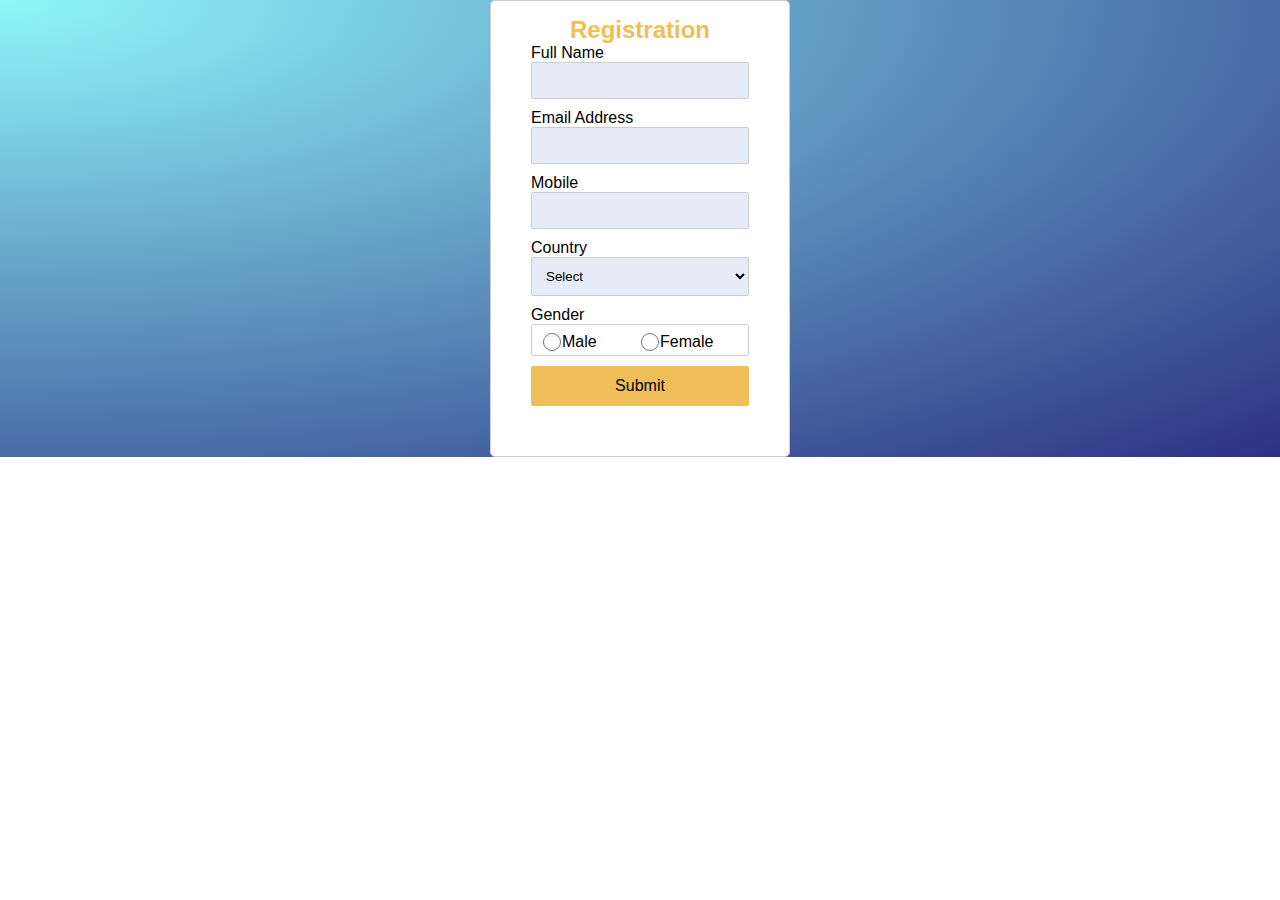
<file: formvalidation/index.html>
<!DOCTYPE html>
<html lang="en">
  <head>
    <meta charset="UTF-8" />
    <meta name="viewport" content="width=device-width, initial-scale=1.0" />
    <title>Counter</title>

    <!-- styles -->
    <link rel="stylesheet" href="styles.css" />
  </head>
  <body>
  
<div class="container">
<form id="form">
  <h2>Registration</h2>
  <div class="box">
    <label>Full Name</label>
    <input type="text" name="name" id="name"/>
    <div class="error" id="nameerr"></div>
  </div>	
  <div class="box">
    <label>Email Address</label>
    <input type="text" name="name" id="email" />
    <div class="error" id="emailerr"></div>
  </div> 

  <div class="box">
    <label>Mobile</label>
	  <input type="text" name="name" id="mobile"/>
    <div class="error" id="mobileerr"></div>
  </div> 

  <div class="box">
    <label>Country</label>
	  <select name="country" id="country">
      <option>Select</option>
      <option>MAU</option>
      <option>tEST</option>
    </select>
    <div class="error" id="countryerr"></div>
  </div>	

  <div class="box">
    <label>Gender</label>
	  <div class="form-inline" >
      <div class="gender-wrapper"  id="gender">
        <input type="radio" name="gender" value="Male"><span>Male</span>
      </div>       
      <div class="gender-wrapper">
        <input type="radio" name="gender"  value="Female"><span>Female</span>
      </div>    
    </div>
          <div class="error" id="gendererr"></div>
   </div> 

    <div class="box">
      <input type="submit" class="btn" value="Submit"/>
    </div>

</form>
</div>

    <!-- javascript -->
    <script src="app.js"></script>
  </body>
</html>
</file>
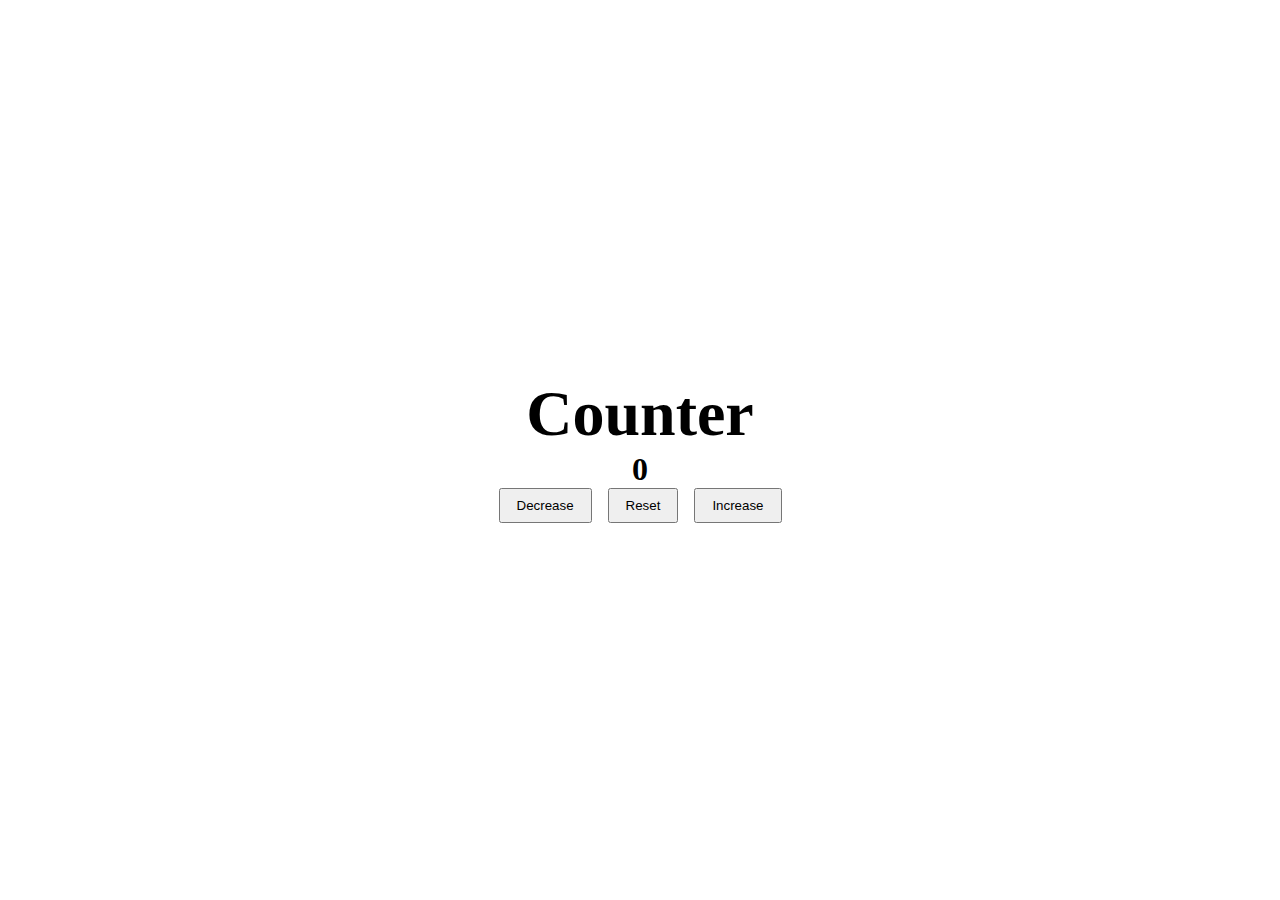
<file: setup/index.html>
<!DOCTYPE html>
<html lang="en">
  <head>
    <meta charset="UTF-8" />
    <meta name="viewport" content="width=device-width, initial-scale=1.0" />
    <title>Counter</title>

    <!-- styles -->
    <link rel="stylesheet" href="styles.css" />
  </head>
  <body>
    <div class="counter-wrapper">
      <div class="container">
        <div class="counter">
          <h1 class="counter__title">Counter</h1>
          <h1 class="counter__value">0</h1>
        </div>
  
  
         <div class="btncontainer">
           <button class="btn Decrease"> Decrease</button>
           <button class="btn Reset"> Reset</button>
           <button class="btn Increase"> Increase</button>
         </div>
  
      </div>
    </div> 
    
    <script src="counter.js"></script>
  </body>
</html>
</file>
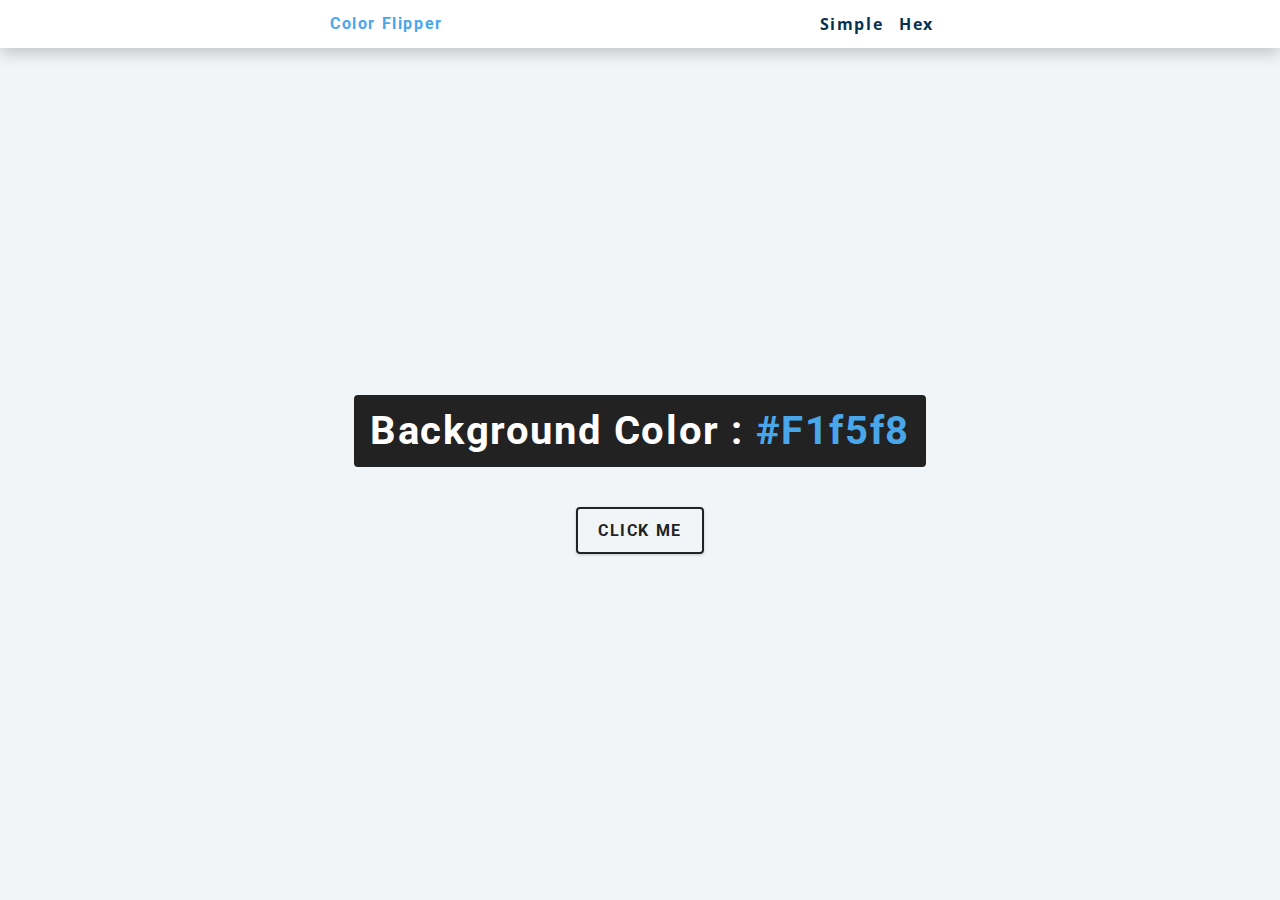
<file: John/01-color-flipper/final/index.html>
<!DOCTYPE html>
<html lang="en">
  <head>
    <meta charset="UTF-8" />
    <meta name="viewport" content="width=device-width, initial-scale=1.0" />
    <title>Color Flipper || Simple</title>

    <!-- styles -->
    <link rel="stylesheet" href="styles.css" />
  </head>
  <body>
    <nav>
      <div class="nav-center">
        <h4>color flipper</h4>
        <ul class="nav-links">
          <li><a href="index.html">simple</a></li>
          <li><a href="hex.html">hex</a></li>
        </ul>
      </div>
    </nav>
    <main>
      <div class="container">
        <h2>background color : <span class="color">#f1f5f8</span></h2>
        <button class="btn btn-hero" id="btn">click me</button>
      </div>
    </main>
    <!-- javascript -->
    <script src="app.js"></script>
  </body>
</html>
</file>
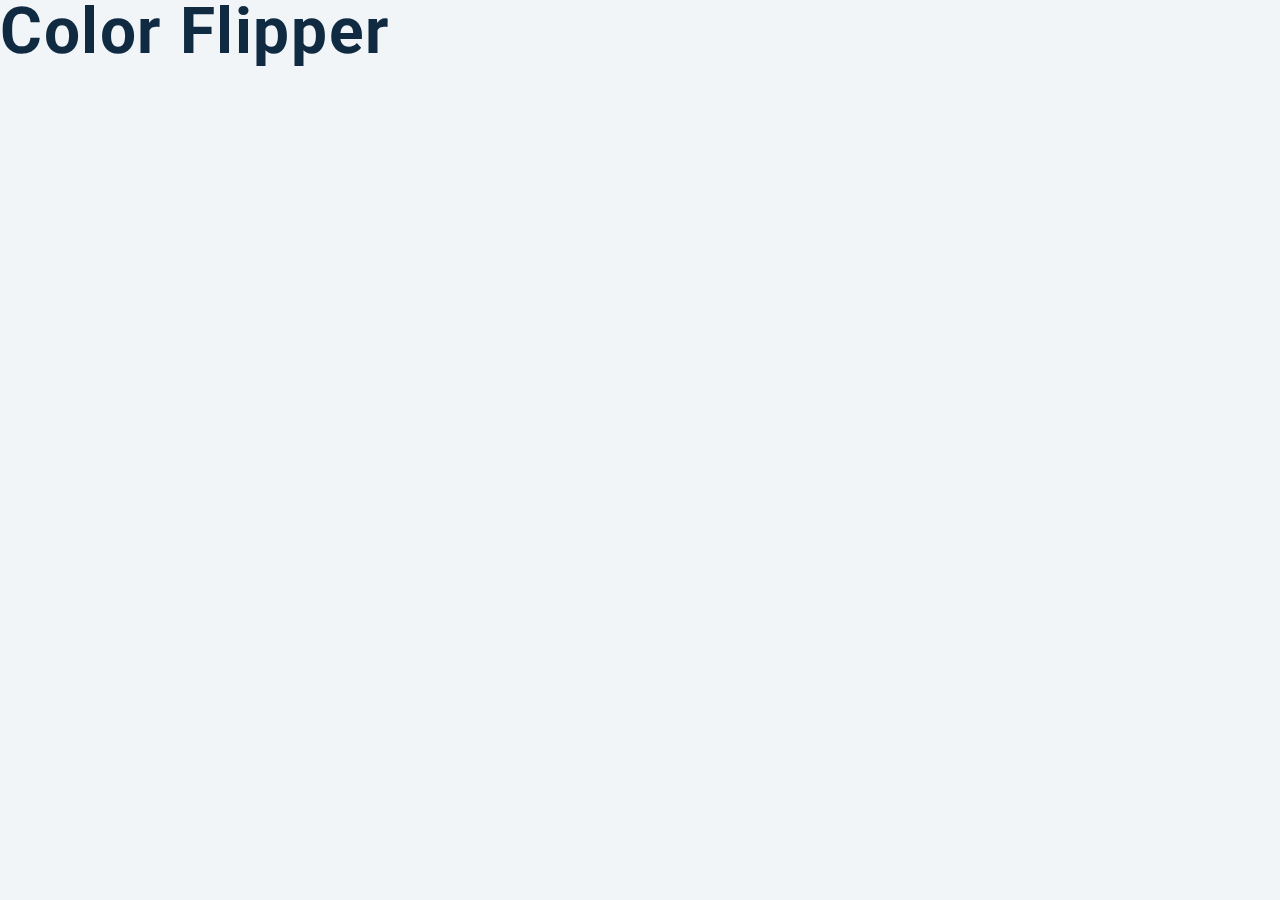
<file: John/01-color-flipper/setup/index.html>
<!DOCTYPE html>
<html lang="en">
  <head>
    <meta charset="UTF-8" />
    <meta name="viewport" content="width=device-width, initial-scale=1.0" />
    <title>Color Flipper || Simple</title>

    <!-- styles -->
    <link rel="stylesheet" href="styles.css" />
  </head>
  <body>
    <h1>color flipper</h1>
    <!-- javascript -->
    <script src="app.js"></script>
  </body>
</html>
</file>
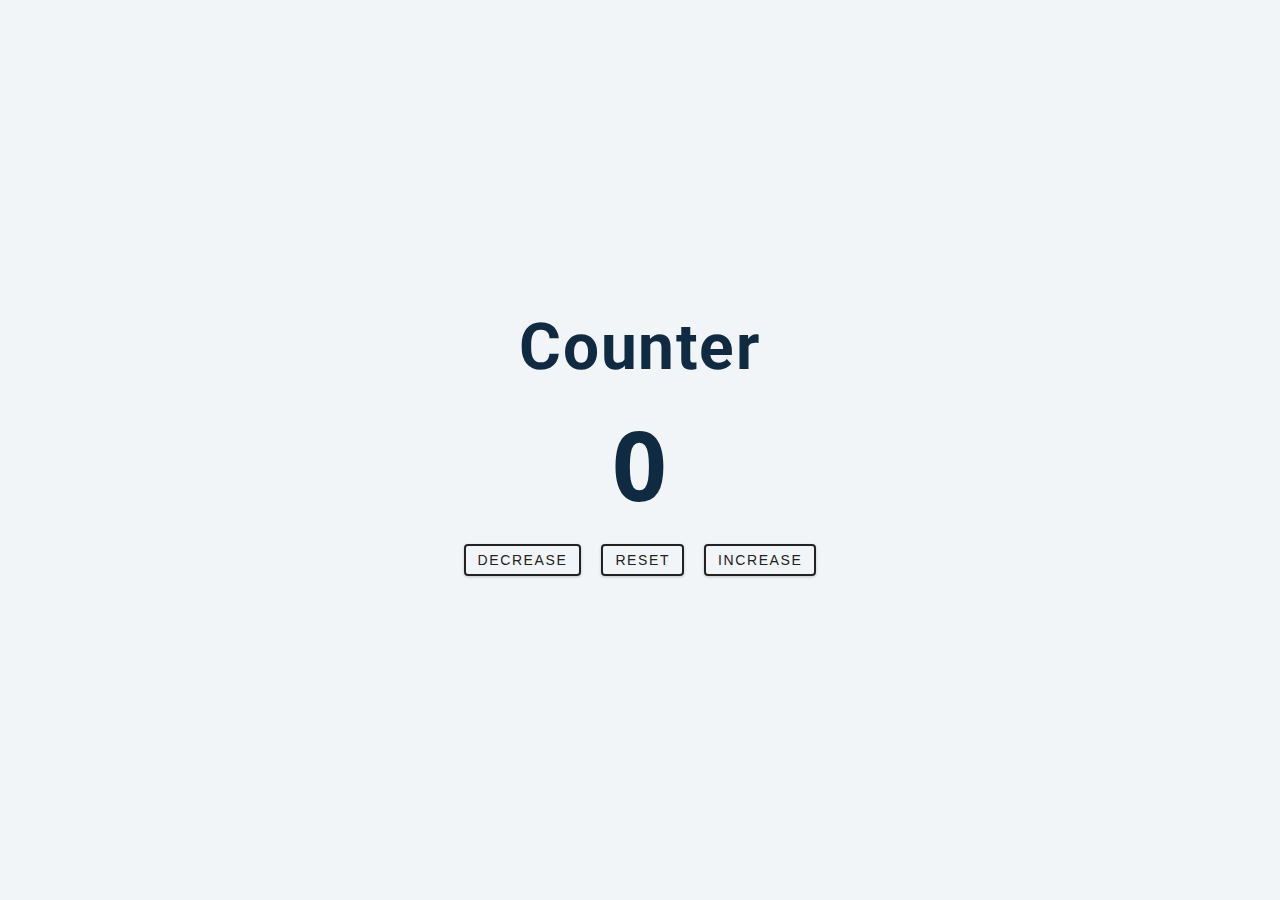
<file: John/02-counter/final/index.html>
<!DOCTYPE html>
<html lang="en">
  <head>
    <meta charset="UTF-8" />
    <meta name="viewport" content="width=device-width, initial-scale=1.0" />
    <title>Counter</title>

    <!-- styles -->
    <link rel="stylesheet" href="styles.css" />
  </head>
  <body>
    <main>
      <div class="container">
        <h1>counter</h1>
        <span id="value">0</span>
        <div class="button-container">
          <button class="btn decrease">decrease</button>
          <button class="btn reset">reset</button>
          <button class="btn increase">increase</button>
        </div>
      </div>
    </main>
    <!-- javascript -->
    <script src="app.js"></script>
  </body>
</html>
</file>
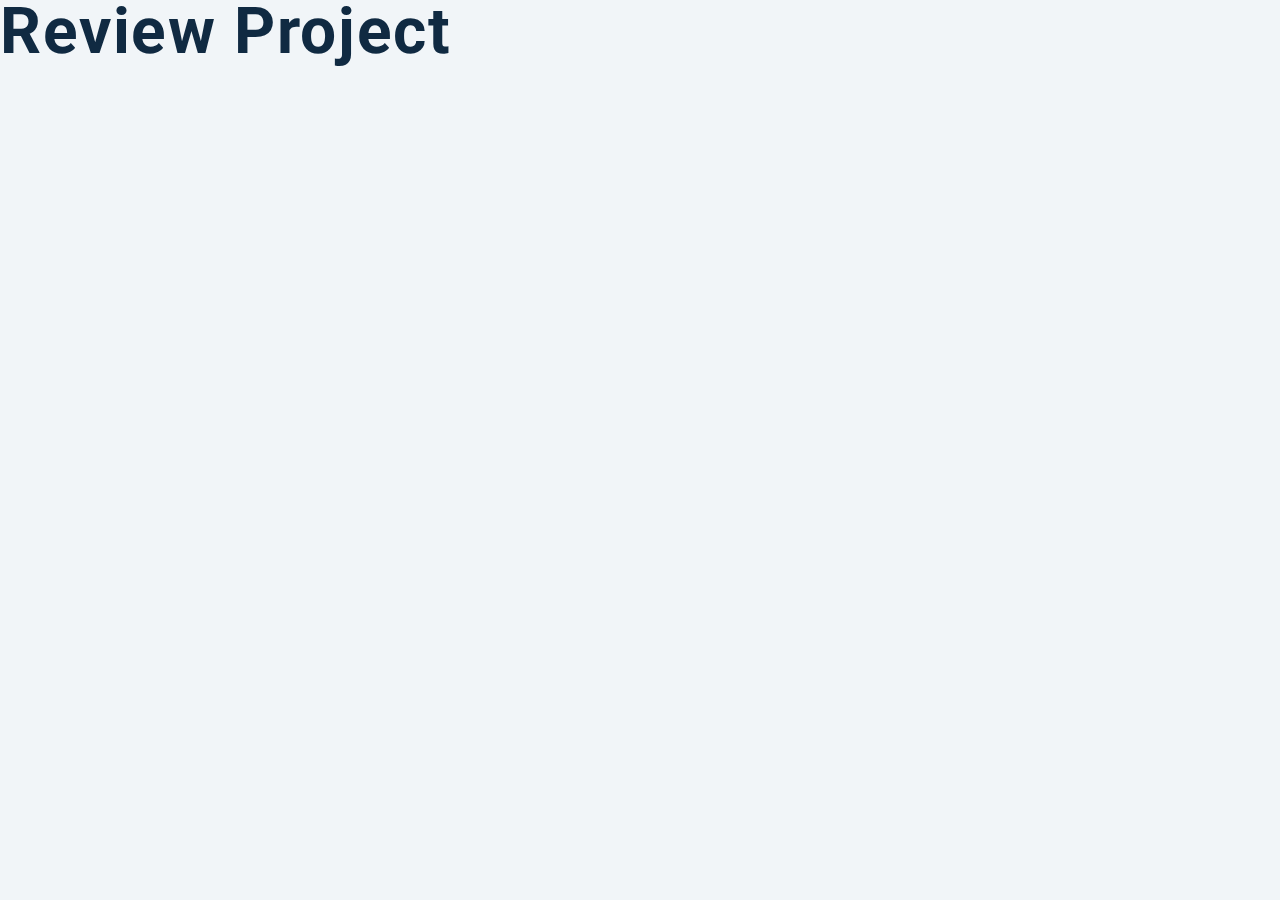
<file: John/03-reviews/setup/index.html>
<!DOCTYPE html>
<html lang="en">
  <head>
    <meta charset="UTF-8" />
    <meta name="viewport" content="width=device-width, initial-scale=1.0" />
    <title>Starter</title>
    <!-- font-awesome -->
    <link
      rel="stylesheet"
      href="https://cdnjs.cloudflare.com/ajax/libs/font-awesome/5.14.0/css/all.min.css"
    />

    <!-- styles -->
    <link rel="stylesheet" href="styles.css" />
  </head>
  <body>
    <h1>review project</h1>
    <!-- javascript -->
    <script src="app.js"></script>
  </body>
</html>
</file>
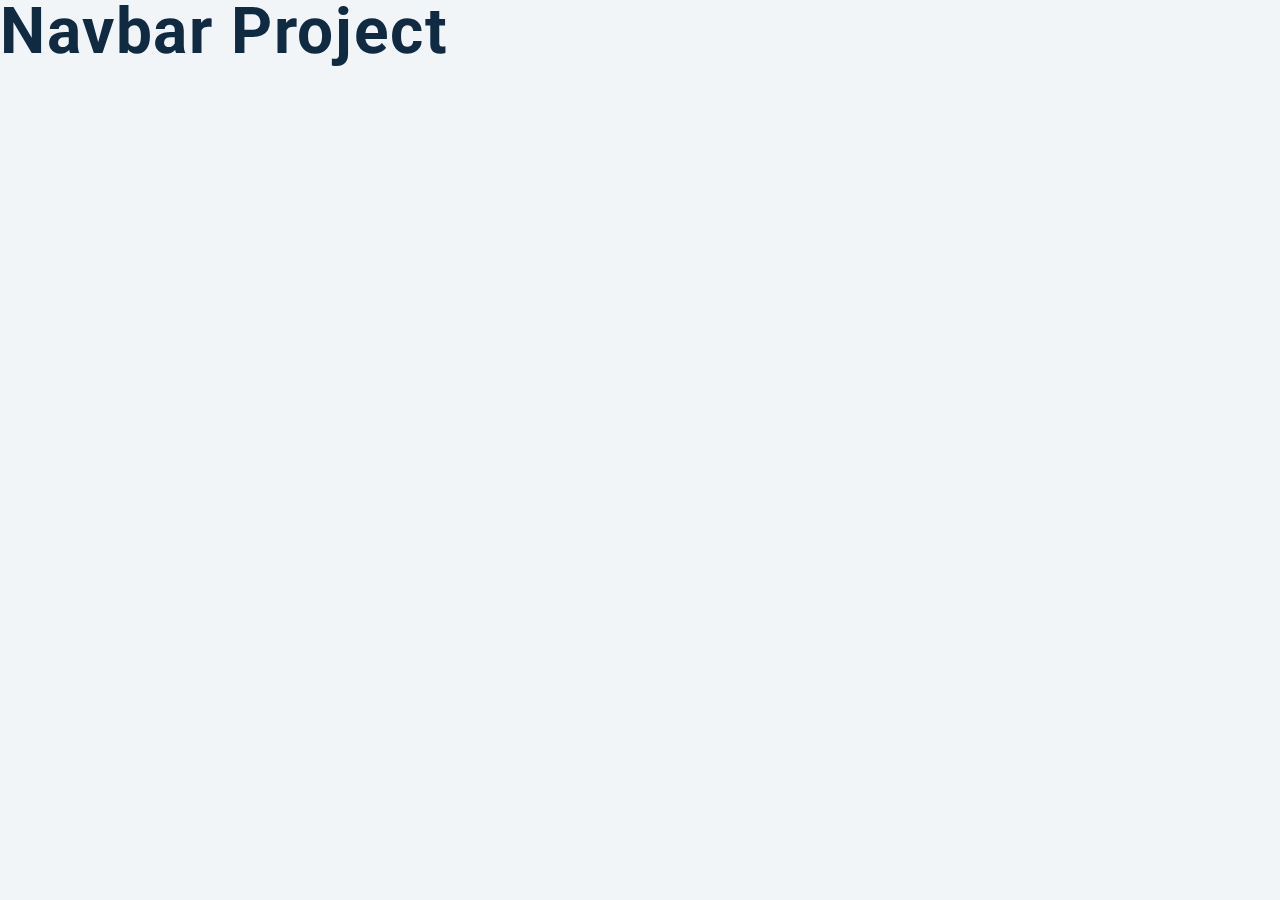
<file: John/04-navbar/setup/index.html>
<!DOCTYPE html>
<html lang="en">
  <head>
    <meta charset="UTF-8" />
    <meta name="viewport" content="width=device-width, initial-scale=1.0" />
    <title>Navbar</title>
    <!-- font-awesome -->
    <link
      rel="stylesheet"
      href="https://cdnjs.cloudflare.com/ajax/libs/font-awesome/5.14.0/css/all.min.css"
    />

    <!-- styles -->
    <link rel="stylesheet" href="styles.css" />
  </head>
  <body>
    <h1>navbar project</h1>
    <!-- javascript -->
    <script src="app.js"></script>
  </body>
</html>
</file>
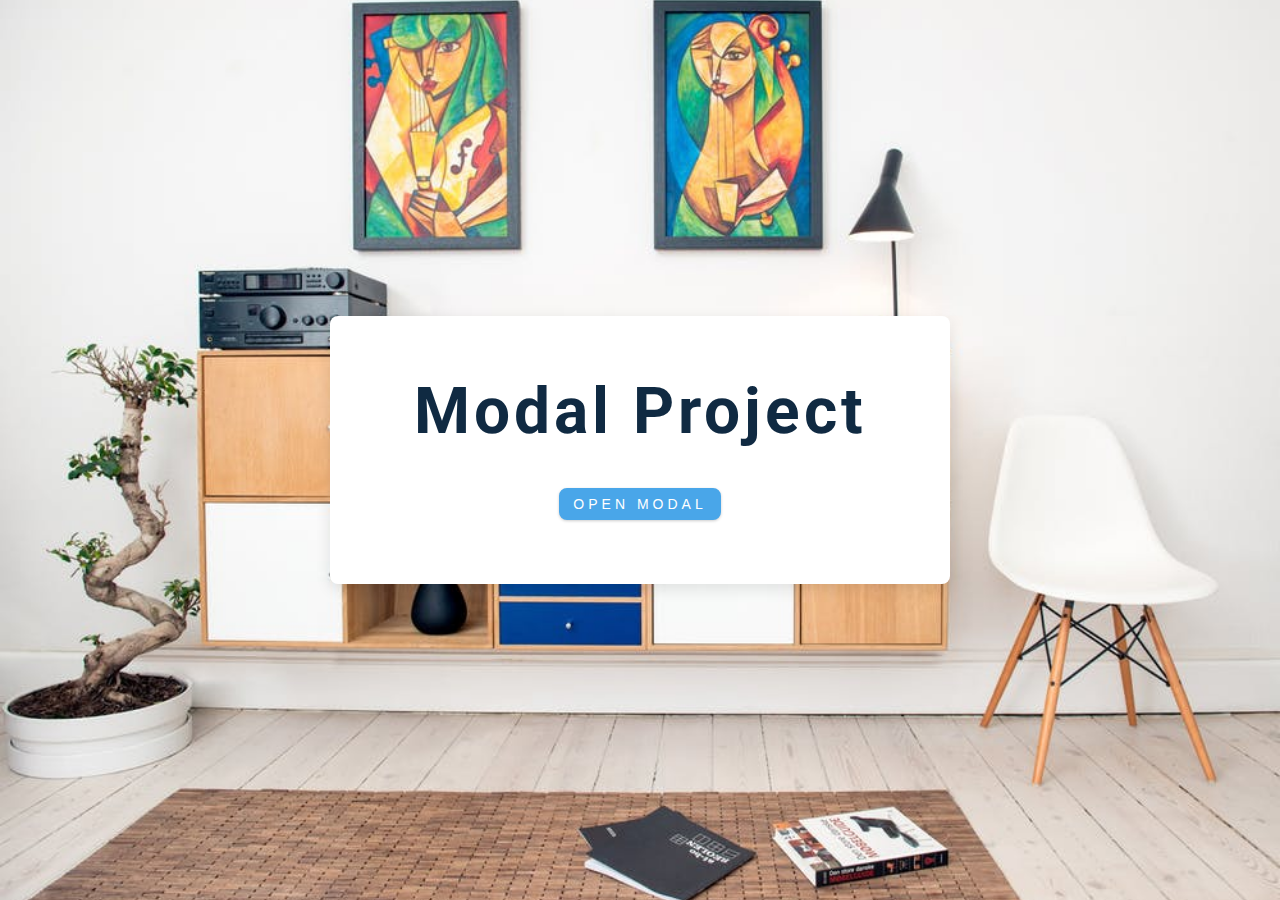
<file: John/06-modal/final/index.html>
<!DOCTYPE html>
<html lang="en">
  <head>
    <meta charset="UTF-8" />
    <meta name="viewport" content="width=device-width, initial-scale=1.0" />
    <title>Modal</title>
    <!-- font-awesome -->
    <link
      rel="stylesheet"
      href="https://cdnjs.cloudflare.com/ajax/libs/font-awesome/5.14.0/css/all.min.css"
    />
    <!-- styles -->
    <link rel="stylesheet" href="styles.css" />
  </head>
  <body>
    <!-- hero -->
    <header class="hero">
      <div class="banner">
        <h1>modal project</h1>
        <button class="btn modal-btn">
          open modal
        </button>
      </div>
    </header>
    <!-- modal -->
    <div class="modal-overlay">
      <div class="modal-container">
        <h3>modal content</h3>
        <button class="close-btn"><i class="fas fa-times"></i></button>
      </div>
    </div>
    <!-- javascript -->
    <script src="app.js"></script>
  </body>
</html>
</file>
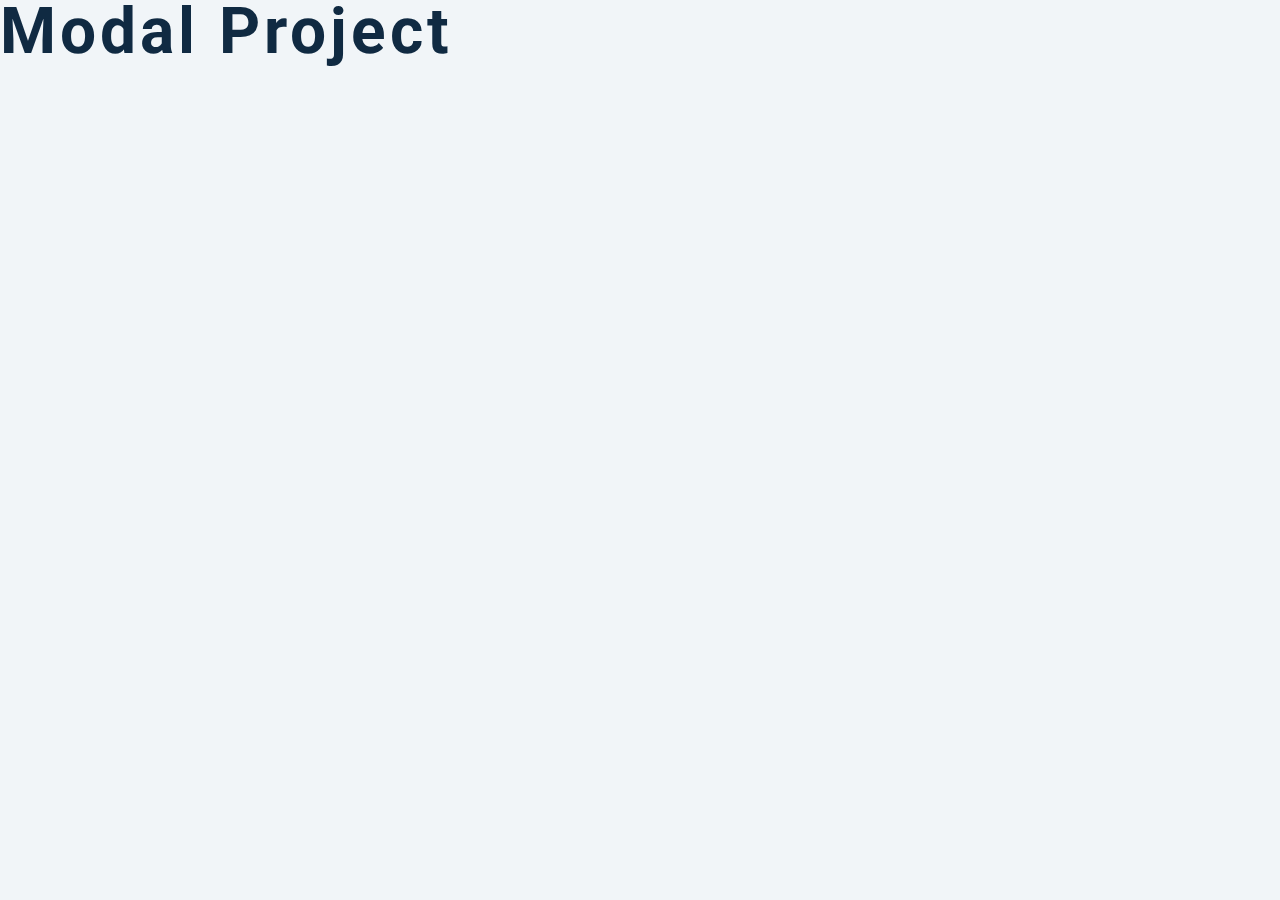
<file: John/06-modal/setup/index.html>
<!DOCTYPE html>
<html lang="en">
  <head>
    <meta charset="UTF-8" />
    <meta name="viewport" content="width=device-width, initial-scale=1.0" />
    <title>Modal</title>
    <!-- font-awesome -->
    <link
      rel="stylesheet"
      href="https://cdnjs.cloudflare.com/ajax/libs/font-awesome/5.14.0/css/all.min.css"
    />
    <!-- styles -->
    <link rel="stylesheet" href="styles.css" />
  </head>
  <body>
    <h1>modal project</h1>
    <!-- javascript -->
    <script src="app.js"></script>
  </body>
</html>
</file>
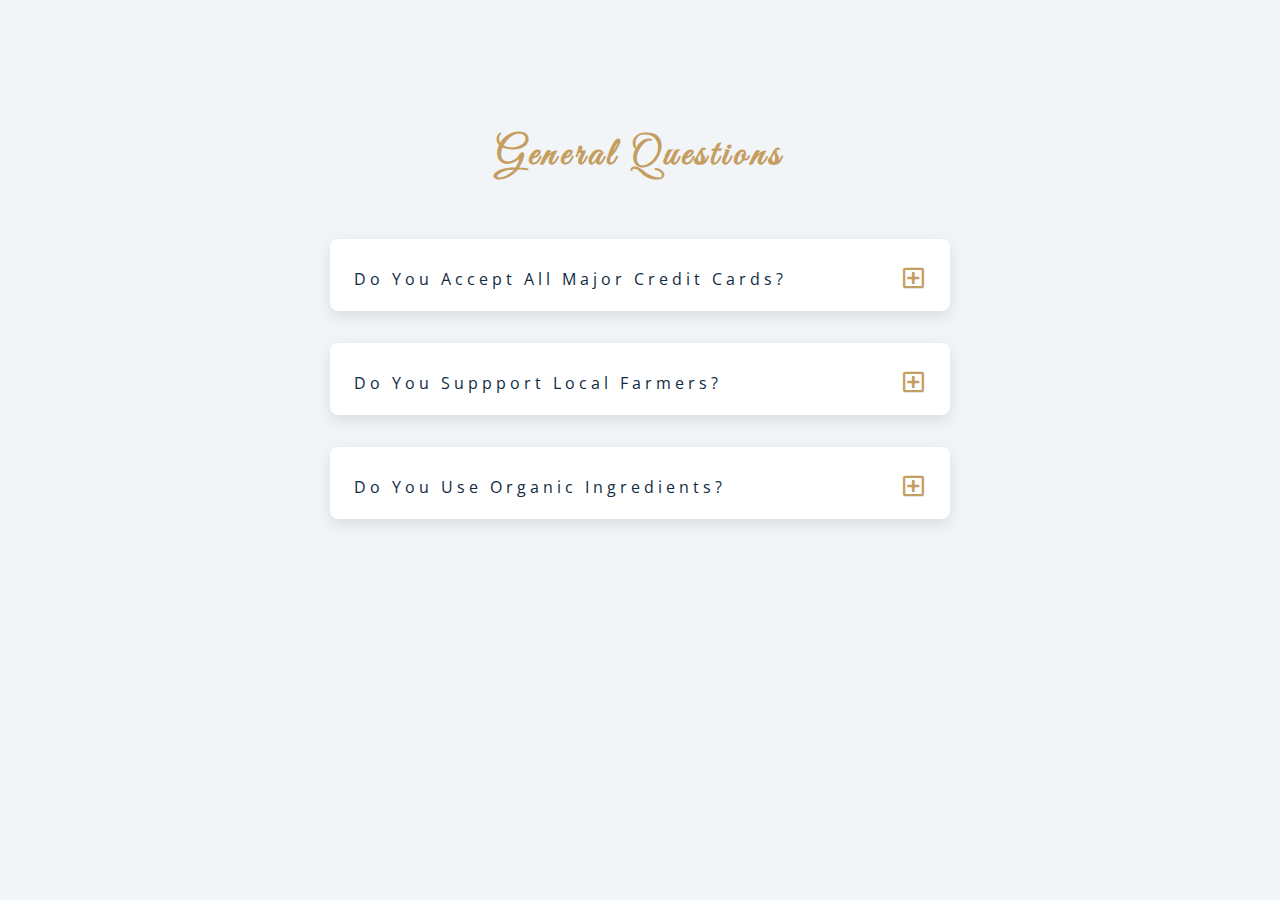
<file: John/07-questions/final/index.html>
<!DOCTYPE html>
<html lang="en">
  <head>
    <meta charset="UTF-8" />
    <meta name="viewport" content="width=device-width, initial-scale=1.0" />
    <title>Q & A</title>
    <!-- font-awesome -->
    <link rel="stylesheet" href="https://cdnjs.cloudflare.com/ajax/libs/font-awesome/5.14.0/css/all.min.css" />
    <!-- extra fonts -->
    <link
      href="https://fonts.googleapis.com/css?family=Great+Vibes&display=swap"
      rel="stylesheet"
    />
    <!-- styles -->
    <link rel="stylesheet" href="styles.css" />
  </head>
  <body>
      <section class="questions">
        <!-- title -->
        <div class="title">
          <h2>general questions</h2>
        </div>
        <!-- questions -->
        <div class="section-center">
          <!-- single question -->
          <article class="question">
            <!-- question title -->
            <div class="question-title">
              <p>do you accept all major credit cards?</p>
              <button type="button" class="question-btn">
                <span class="plus-icon">
                  <i class="far fa-plus-square"></i>
                </span>
                <span class="minus-icon">
                  <i class="far fa-minus-square"></i>
                </span>
              </button>
            </div>
            <!-- question text -->
            <div class="question-text">
              <p>
                Lorem ipsum dolor sit amet, consectetur adipisicing elit. Est
                dolore illo dolores quia nemo doloribus quaerat, magni numquam
                repellat reprehenderit.
              </p>
            </div>
          </article>
          <!-- end of single question -->
          <!-- single question -->
          <article class="question">
            <!-- question title -->
            <div class="question-title">
              <p>do you suppport local farmers?</p>
              <button type="button" class="question-btn">
                <span class="plus-icon">
                  <i class="far fa-plus-square"></i>
                </span>
                <span class="minus-icon">
                  <i class="far fa-minus-square"></i>
                </span>
              </button>
            </div>
            <!-- question text -->
            <div class="question-text">
              <p>
                Lorem ipsum dolor sit amet, consectetur adipisicing elit. Est
                dolore illo dolores quia nemo doloribus quaerat, magni numquam
                repellat reprehenderit.
              </p>
            </div>
          </article>
          <!-- end of single question -->
          <!-- single question -->
          <article class="question">
            <!-- question title -->
            <div class="question-title">
              <p>do you use organic ingredients?</p>
              <!-- button -->
              <button type="button" class="question-btn">
                <span class="plus-icon">
                  <i class="far fa-plus-square"></i>
                </span>
                <span class="minus-icon">
                  <i class="far fa-minus-square"></i>
                </span>
              </button>
            </div>
            <!-- question text -->
            <div class="question-text">
              <p>
                Lorem ipsum dolor sit amet, consectetur adipisicing elit. Est
                dolore illo dolores quia nemo doloribus quaerat, magni numquam
                repellat reprehenderit.
              </p>
            </div>
          </article>
          <!-- end of single question -->
      </section>
    </main>
    <!-- javascript -->
    <script src="app.js"></script>
  </body>
</html>
</file>
<file: formvalidation/styles.css>
*{
padding:0;
margin:0;
box-sizing:border-box;
}


body {
font-size:16px;
font-family:Arial;
background:-webkit-radial-gradient(top left, #90f6fb,#2c3283) no-repeat;
}

.container{
width:800px;
margin:0 auto;
}

.form {
  width:100%;

}

h2 {
text-align:center;
color:#efbe58;
}

form {
width:300px;
padding: 15px 40px 40px;
border: 1px solid #ccc;
border-radius:5px;
background-color:white;
margin:0 auto;
}

label {
 dislay:block;
 margin-bottom:5px;
}
label i { color:#999; font-size:80%}
input,select {
border:1px solid #ccc;
padding:10px;
display:block;
width:100%;
border-radius:2px;
background-color:#a9bae64a;}

.box {padding-bottom: 10px;}

.form-inline {
border:1px solid #ccc;
padding:8px 10px 4px;
border-radius:2px;
width:100%;
display:flex;}


.form-inline .gender-wrapper {
 width:100%;
 display:flex;
}

.form-inline .gender-wrapper input {
 width:20px;
}

input[type="text"]{outline:none;}

.btn{
font-size:100%;
font-weight:200;
background-color:#efbe58;
border-color: #efbe58;
cursor:pointer;

}


.error{color:red; font-size:90%;}

.input-green { border:1px solid #01cc40;}
.input-red { border:1px solid red;}
</file>
<file: setup/styles.css>
* {
  margin:0;
  padding:0;
  box-sizing:border-box;
}
.counter-wrapper {
  width:100%;
  display:flex;
  align-items:center;
  justify-content: center;
  min-height: 100vh;

}
.container {
  width:400px;
}

.counter {
  text-align: center;
}

.counter .counter__title {
  font-size:4rem;
}

.counter .conter__value {
  font-size: 4rem;
}

.btncontainer {
  display:flex;
  justify-content: center;
  gap:1rem;
}


.btncontainer .btn {
  padding:0.5rem 1rem;
}

.btncontainer .btn:hover {
  background-color: aqua;
  cursor: pointer;
}


/*form*/
</file>
<file: John/01-color-flipper/final/styles.css>
/*
=============== 
Fonts
===============
*/
@import url("https://fonts.googleapis.com/css?family=Open+Sans|Roboto:400,700&display=swap");

/*
=============== 
Variables
===============
*/

:root {
  /* dark shades of primary color*/
  --clr-primary-1: hsl(205, 86%, 17%);
  --clr-primary-2: hsl(205, 77%, 27%);
  --clr-primary-3: hsl(205, 72%, 37%);
  --clr-primary-4: hsl(205, 63%, 48%);
  /* primary/main color */
  --clr-primary-5: hsl(205, 78%, 60%);
  /* lighter shades of primary color */
  --clr-primary-6: hsl(205, 89%, 70%);
  --clr-primary-7: hsl(205, 90%, 76%);
  --clr-primary-8: hsl(205, 86%, 81%);
  --clr-primary-9: hsl(205, 90%, 88%);
  --clr-primary-10: hsl(205, 100%, 96%);
  /* darkest grey - used for headings */
  --clr-grey-1: hsl(209, 61%, 16%);
  --clr-grey-2: hsl(211, 39%, 23%);
  --clr-grey-3: hsl(209, 34%, 30%);
  --clr-grey-4: hsl(209, 28%, 39%);
  /* grey used for paragraphs */
  --clr-grey-5: hsl(210, 22%, 49%);
  --clr-grey-6: hsl(209, 23%, 60%);
  --clr-grey-7: hsl(211, 27%, 70%);
  --clr-grey-8: hsl(210, 31%, 80%);
  --clr-grey-9: hsl(212, 33%, 89%);
  --clr-grey-10: hsl(210, 36%, 96%);
  --clr-white: #fff;
  --clr-red-dark: hsl(360, 67%, 44%);
  --clr-red-light: hsl(360, 71%, 66%);
  --clr-green-dark: hsl(125, 67%, 44%);
  --clr-green-light: hsl(125, 71%, 66%);
  --clr-black: #222;
  --ff-primary: "Roboto", sans-serif;
  --ff-secondary: "Open Sans", sans-serif;
  --transition: all 0.3s linear;
  --spacing: 0.1rem;
  --radius: 0.25rem;
  --light-shadow: 0 5px 15px rgba(0, 0, 0, 0.1);
  --dark-shadow: 0 5px 15px rgba(0, 0, 0, 0.2);
  --max-width: 1170px;
  --fixed-width: 620px;
}
/*
=============== 
Global Styles
===============
*/

*,
::after,
::before {
  margin: 0;
  padding: 0;
  box-sizing: border-box;
}
body {
  font-family: var(--ff-secondary);
  background: var(--clr-grey-10);
  color: var(--clr-grey-1);
  line-height: 1.5;
  font-size: 0.875rem;
}
ul {
  list-style-type: none;
}
a {
  text-decoration: none;
}
h1,
h2,
h3,
h4 {
  letter-spacing: var(--spacing);
  text-transform: capitalize;
  line-height: 1.25;
  margin-bottom: 0.75rem;
  font-family: var(--ff-primary);
}
h1 {
  font-size: 3rem;
}
h2 {
  font-size: 2rem;
}
h3 {
  font-size: 1.25rem;
}
h4 {
  font-size: 0.875rem;
}
p {
  margin-bottom: 1.25rem;
  color: var(--clr-grey-5);
}
@media screen and (min-width: 800px) {
  h1 {
    font-size: 4rem;
  }
  h2 {
    font-size: 2.5rem;
  }
  h3 {
    font-size: 1.75rem;
  }
  h4 {
    font-size: 1rem;
  }
  body {
    font-size: 1rem;
  }
  h1,
  h2,
  h3,
  h4 {
    line-height: 1;
  }
}
/*  global classes */

/* section */
.section {
  padding: 5rem 0;
}

.section-center {
  width: 90vw;
  margin: 0 auto;
  max-width: 1170px;
}
@media screen and (min-width: 992px) {
  .section-center {
    width: 95vw;
  }
}
main {
  min-height: 100vh;
  display: grid;
  place-items: center;
}

/*
=============== 
Nav
===============
*/
nav {
  background: var(--clr-white);
  height: 3rem;
  display: grid;
  align-items: center;
  box-shadow: var(--dark-shadow);
}
.nav-center {
  width: 90vw;
  max-width: var(--fixed-width);
  margin: 0 auto;
  display: flex;
  align-items: center;
  justify-content: space-between;
}
.nav-center h4 {
  margin-bottom: 0;
  color: var(--clr-primary-5);
}
.nav-links {
  display: flex;
}
nav a {
  text-transform: capitalize;
  font-weight: 700;
  font-size: 1rem;
  color: var(--clr-primary-1);
  letter-spacing: var(--spacing);
  margin-right: 1rem;
}
nav a:hover {
  color: var(--clr-primary-5);
}
/*
=============== 
Container
===============
*/
main {
  min-height: calc(100vh - 3rem);
  display: grid;
  place-items: center;
}
.container {
  text-align: center;
}
.container h2 {
  background: var(--clr-black);
  color: var(--clr-white);
  padding: 1rem;
  border-radius: var(--radius);
  margin-bottom: 2.5rem;
}
.color {
  color: var(--clr-primary-5);
}
.btn-hero {
  font-family: var(--ff-primary);
  text-transform: uppercase;
  background: transparent;
  color: var(--clr-black);
  letter-spacing: var(--spacing);
  display: inline-block;
  font-weight: 700;
  transition: var(--transition);
  border: 2px solid var(--clr-black);
  cursor: pointer;
  box-shadow: 0 1px 3px rgba(0, 0, 0, 0.2);
  border-radius: var(--radius);
  font-size: 1rem;
  padding: 0.75rem 1.25rem;
}
.btn-hero:hover {
  color: var(--clr-white);
  background: var(--clr-black);
}
</file>
<file: John/01-color-flipper/setup/styles.css>
/*
=============== 
Fonts
===============
*/
@import url("https://fonts.googleapis.com/css?family=Open+Sans|Roboto:400,700&display=swap");

/*
=============== 
Variables
===============
*/

:root {
  /* dark shades of primary color*/
  --clr-primary-1: hsl(205, 86%, 17%);
  --clr-primary-2: hsl(205, 77%, 27%);
  --clr-primary-3: hsl(205, 72%, 37%);
  --clr-primary-4: hsl(205, 63%, 48%);
  /* primary/main color */
  --clr-primary-5: hsl(205, 78%, 60%);
  /* lighter shades of primary color */
  --clr-primary-6: hsl(205, 89%, 70%);
  --clr-primary-7: hsl(205, 90%, 76%);
  --clr-primary-8: hsl(205, 86%, 81%);
  --clr-primary-9: hsl(205, 90%, 88%);
  --clr-primary-10: hsl(205, 100%, 96%);
  /* darkest grey - used for headings */
  --clr-grey-1: hsl(209, 61%, 16%);
  --clr-grey-2: hsl(211, 39%, 23%);
  --clr-grey-3: hsl(209, 34%, 30%);
  --clr-grey-4: hsl(209, 28%, 39%);
  /* grey used for paragraphs */
  --clr-grey-5: hsl(210, 22%, 49%);
  --clr-grey-6: hsl(209, 23%, 60%);
  --clr-grey-7: hsl(211, 27%, 70%);
  --clr-grey-8: hsl(210, 31%, 80%);
  --clr-grey-9: hsl(212, 33%, 89%);
  --clr-grey-10: hsl(210, 36%, 96%);
  --clr-white: #fff;
  --clr-red-dark: hsl(360, 67%, 44%);
  --clr-red-light: hsl(360, 71%, 66%);
  --clr-green-dark: hsl(125, 67%, 44%);
  --clr-green-light: hsl(125, 71%, 66%);
  --clr-black: #222;
  --ff-primary: "Roboto", sans-serif;
  --ff-secondary: "Open Sans", sans-serif;
  --transition: all 0.3s linear;
  --spacing: 0.1rem;
  --radius: 0.25rem;
  --light-shadow: 0 5px 15px rgba(0, 0, 0, 0.1);
  --dark-shadow: 0 5px 15px rgba(0, 0, 0, 0.2);
  --max-width: 1170px;
  --fixed-width: 620px;
}
/*
=============== 
Global Styles
===============
*/

*,
::after,
::before {
  margin: 0;
  padding: 0;
  box-sizing: border-box;
}
body {
  font-family: var(--ff-secondary);
  background: var(--clr-grey-10);
  color: var(--clr-grey-1);
  line-height: 1.5;
  font-size: 0.875rem;
}
ul {
  list-style-type: none;
}
a {
  text-decoration: none;
}
h1,
h2,
h3,
h4 {
  letter-spacing: var(--spacing);
  text-transform: capitalize;
  line-height: 1.25;
  margin-bottom: 0.75rem;
  font-family: var(--ff-primary);
}
h1 {
  font-size: 3rem;
}
h2 {
  font-size: 2rem;
}
h3 {
  font-size: 1.25rem;
}
h4 {
  font-size: 0.875rem;
}
p {
  margin-bottom: 1.25rem;
  color: var(--clr-grey-5);
}
@media screen and (min-width: 800px) {
  h1 {
    font-size: 4rem;
  }
  h2 {
    font-size: 2.5rem;
  }
  h3 {
    font-size: 1.75rem;
  }
  h4 {
    font-size: 1rem;
  }
  body {
    font-size: 1rem;
  }
  h1,
  h2,
  h3,
  h4 {
    line-height: 1;
  }
}
/*  global classes */

/* section */
.section {
  padding: 5rem 0;
}

.section-center {
  width: 90vw;
  margin: 0 auto;
  max-width: 1170px;
}
@media screen and (min-width: 992px) {
  .section-center {
    width: 95vw;
  }
}
main {
  min-height: 100vh;
  display: grid;
  place-items: center;
}

/*
=============== 
Nav
===============
*/
nav {
  background: var(--clr-white);
  height: 3rem;
  display: grid;
  align-items: center;
  box-shadow: var(--dark-shadow);
}
.nav-center {
  width: 90vw;
  max-width: var(--fixed-width);
  margin: 0 auto;
  display: flex;
  align-items: center;
  justify-content: space-between;
}
.nav-center h4 {
  margin-bottom: 0;
  color: var(--clr-primary-5);
}
.nav-links {
  display: flex;
}
nav a {
  text-transform: capitalize;
  font-weight: 700;
  font-size: 1rem;
  color: var(--clr-primary-1);
  letter-spacing: var(--spacing);
  margin-right: 1rem;
}
nav a:hover {
  color: var(--clr-primary-5);
}
/*
=============== 
Container
===============
*/
main {
  min-height: calc(100vh - 3rem);
  display: grid;
  place-items: center;
}
.container {
  text-align: center;
}
.container h2 {
  background: var(--clr-black);
  color: var(--clr-white);
  padding: 1rem;
  border-radius: var(--radius);
  margin-bottom: 2.5rem;
}
.color {
  color: var(--clr-primary-5);
}
.btn-hero {
  font-family: var(--ff-primary);
  text-transform: uppercase;
  background: transparent;
  color: var(--clr-black);
  letter-spacing: var(--spacing);
  display: inline-block;
  font-weight: 700;
  transition: var(--transition);
  border: 2px solid var(--clr-black);
  cursor: pointer;
  box-shadow: 0 1px 3px rgba(0, 0, 0, 0.2);
  border-radius: var(--radius);
  font-size: 1rem;
  padding: 0.75rem 1.25rem;
}
.btn-hero:hover {
  color: var(--clr-white);
  background: var(--clr-black);
}
</file>
<file: John/02-counter/final/styles.css>
/*
=============== 
Fonts
===============
*/
@import url("https://fonts.googleapis.com/css?family=Open+Sans|Roboto:400,700&display=swap");

/*
=============== 
Variables
===============
*/

:root {
  /* dark shades of primary color*/
  --clr-primary-1: hsl(205, 86%, 17%);
  --clr-primary-2: hsl(205, 77%, 27%);
  --clr-primary-3: hsl(205, 72%, 37%);
  --clr-primary-4: hsl(205, 63%, 48%);
  /* primary/main color */
  --clr-primary-5: hsl(205, 78%, 60%);
  /* lighter shades of primary color */
  --clr-primary-6: hsl(205, 89%, 70%);
  --clr-primary-7: hsl(205, 90%, 76%);
  --clr-primary-8: hsl(205, 86%, 81%);
  --clr-primary-9: hsl(205, 90%, 88%);
  --clr-primary-10: hsl(205, 100%, 96%);
  /* darkest grey - used for headings */
  --clr-grey-1: hsl(209, 61%, 16%);
  --clr-grey-2: hsl(211, 39%, 23%);
  --clr-grey-3: hsl(209, 34%, 30%);
  --clr-grey-4: hsl(209, 28%, 39%);
  /* grey used for paragraphs */
  --clr-grey-5: hsl(210, 22%, 49%);
  --clr-grey-6: hsl(209, 23%, 60%);
  --clr-grey-7: hsl(211, 27%, 70%);
  --clr-grey-8: hsl(210, 31%, 80%);
  --clr-grey-9: hsl(212, 33%, 89%);
  --clr-grey-10: hsl(210, 36%, 96%);
  --clr-white: #fff;
  --clr-red-dark: hsl(360, 67%, 44%);
  --clr-red-light: hsl(360, 71%, 66%);
  --clr-green-dark: hsl(125, 67%, 44%);
  --clr-green-light: hsl(125, 71%, 66%);
  --clr-black: #222;
  --ff-primary: "Roboto", sans-serif;
  --ff-secondary: "Open Sans", sans-serif;
  --transition: all 0.3s linear;
  --spacing: 0.1rem;
  --radius: 0.25rem;
  --light-shadow: 0 5px 15px rgba(0, 0, 0, 0.1);
  --dark-shadow: 0 5px 15px rgba(0, 0, 0, 0.2);
  --max-width: 1170px;
  --fixed-width: 620px;
}
/*
=============== 
Global Styles
===============
*/

*,
::after,
::before {
  margin: 0;
  padding: 0;
  box-sizing: border-box;
}
body {
  font-family: var(--ff-secondary);
  background: var(--clr-grey-10);
  color: var(--clr-grey-1);
  line-height: 1.5;
  font-size: 0.875rem;
}
ul {
  list-style-type: none;
}
a {
  text-decoration: none;
}
h1,
h2,
h3,
h4 {
  letter-spacing: var(--spacing);
  text-transform: capitalize;
  line-height: 1.25;
  margin-bottom: 0.75rem;
  font-family: var(--ff-primary);
}
h1 {
  font-size: 3rem;
}
h2 {
  font-size: 2rem;
}
h3 {
  font-size: 1.25rem;
}
h4 {
  font-size: 0.875rem;
}
p {
  margin-bottom: 1.25rem;
  color: var(--clr-grey-5);
}
@media screen and (min-width: 800px) {
  h1 {
    font-size: 4rem;
  }
  h2 {
    font-size: 2.5rem;
  }
  h3 {
    font-size: 1.75rem;
  }
  h4 {
    font-size: 1rem;
  }
  body {
    font-size: 1rem;
  }
  h1,
  h2,
  h3,
  h4 {
    line-height: 1;
  }
}
/*  global classes */

/* section */
.section {
  padding: 5rem 0;
}

.section-center {
  width: 90vw;
  margin: 0 auto;
  max-width: 1170px;
}
@media screen and (min-width: 992px) {
  .section-center {
    width: 95vw;
  }
}
main {
  min-height: 100vh;
  display: grid;
  place-items: center;
}

/*
=============== 
Counter
===============
*/

main {
  min-height: 100vh;
  display: grid;
  place-items: center;
}
.container {
  text-align: center;
}
#value {
  font-size: 6rem;
  font-weight: bold;
}
.btn {
  text-transform: uppercase;
  background: transparent;
  color: var(--clr-black);
  padding: 0.375rem 0.75rem;
  letter-spacing: var(--spacing);
  display: inline-block;
  transition: var(--transition);
  font-size: 0.875rem;
  border: 2px solid var(--clr-black);
  cursor: pointer;
  box-shadow: 0 1px 3px rgba(0, 0, 0, 0.2);
  border-radius: var(--radius);
  margin: 0.5rem;
}
.btn:hover {
  color: var(--clr-white);
  background: var(--clr-black);
}
</file>
<file: John/03-reviews/setup/styles.css>
/*
=============== 
Fonts
===============
*/
@import url("https://fonts.googleapis.com/css?family=Open+Sans|Roboto:400,700&display=swap");

/*
=============== 
Variables
===============
*/

:root {
  /* dark shades of primary color*/
  --clr-primary-1: hsl(205, 86%, 17%);
  --clr-primary-2: hsl(205, 77%, 27%);
  --clr-primary-3: hsl(205, 72%, 37%);
  --clr-primary-4: hsl(205, 63%, 48%);
  /* primary/main color */
  --clr-primary-5: hsl(205, 78%, 60%);
  /* lighter shades of primary color */
  --clr-primary-6: hsl(205, 89%, 70%);
  --clr-primary-7: hsl(205, 90%, 76%);
  --clr-primary-8: hsl(205, 86%, 81%);
  --clr-primary-9: hsl(205, 90%, 88%);
  --clr-primary-10: hsl(205, 100%, 96%);
  /* darkest grey - used for headings */
  --clr-grey-1: hsl(209, 61%, 16%);
  --clr-grey-2: hsl(211, 39%, 23%);
  --clr-grey-3: hsl(209, 34%, 30%);
  --clr-grey-4: hsl(209, 28%, 39%);
  /* grey used for paragraphs */
  --clr-grey-5: hsl(210, 22%, 49%);
  --clr-grey-6: hsl(209, 23%, 60%);
  --clr-grey-7: hsl(211, 27%, 70%);
  --clr-grey-8: hsl(210, 31%, 80%);
  --clr-grey-9: hsl(212, 33%, 89%);
  --clr-grey-10: hsl(210, 36%, 96%);
  --clr-white: #fff;
  --clr-red-dark: hsl(360, 67%, 44%);
  --clr-red-light: hsl(360, 71%, 66%);
  --clr-green-dark: hsl(125, 67%, 44%);
  --clr-green-light: hsl(125, 71%, 66%);
  --clr-black: #222;
  --ff-primary: "Roboto", sans-serif;
  --ff-secondary: "Open Sans", sans-serif;
  --transition: all 0.3s linear;
  --spacing: 0.1rem;
  --radius: 0.25rem;
  --light-shadow: 0 5px 15px rgba(0, 0, 0, 0.1);
  --dark-shadow: 0 5px 15px rgba(0, 0, 0, 0.2);
  --max-width: 1170px;
  --fixed-width: 620px;
}
/*
=============== 
Global Styles
===============
*/

*,
::after,
::before {
  margin: 0;
  padding: 0;
  box-sizing: border-box;
}
body {
  font-family: var(--ff-secondary);
  background: var(--clr-grey-10);
  color: var(--clr-grey-1);
  line-height: 1.5;
  font-size: 0.875rem;
}
ul {
  list-style-type: none;
}
a {
  text-decoration: none;
}
h1,
h2,
h3,
h4 {
  letter-spacing: var(--spacing);
  text-transform: capitalize;
  line-height: 1.25;
  margin-bottom: 0.75rem;
  font-family: var(--ff-primary);
}
h1 {
  font-size: 3rem;
}
h2 {
  font-size: 2rem;
}
h3 {
  font-size: 1.25rem;
}
h4 {
  font-size: 0.875rem;
}
p {
  margin-bottom: 1.25rem;
  color: var(--clr-grey-5);
}
@media screen and (min-width: 800px) {
  h1 {
    font-size: 4rem;
  }
  h2 {
    font-size: 2.5rem;
  }
  h3 {
    font-size: 1.75rem;
  }
  h4 {
    font-size: 1rem;
  }
  body {
    font-size: 1rem;
  }
  h1,
  h2,
  h3,
  h4 {
    line-height: 1;
  }
}
/*  global classes */

/* section */
.section {
  padding: 5rem 0;
}

.section-center {
  width: 90vw;
  margin: 0 auto;
  max-width: 1170px;
}
@media screen and (min-width: 992px) {
  .section-center {
    width: 95vw;
  }
}
main {
  min-height: 100vh;
  display: grid;
  place-items: center;
}

/*
=============== 
Reviews
===============
*/
main {
  min-height: 100vh;
  display: grid;
  place-items: center;
}
.title {
  text-align: center;
  margin-bottom: 4rem;
}
.underline {
  height: 0.25rem;
  width: 5rem;
  background: var(--clr-primary-5);
  margin-left: auto;
  margin-right: auto;
}
.container {
  width: 80vw;
  max-width: var(--fixed-width);
}
.review {
  background: var(--clr-white);
  padding: 1.5rem 2rem;
  border-radius: var(--radius);
  box-shadow: var(--light-shadow);
  transition: var(--transition);
  text-align: center;
}
.review:hover {
  box-shadow: var(--dark-shadow);
}
.img-container {
  position: relative;
  width: 150px;
  height: 150px;
  border-radius: 50%;
  margin: 0 auto;
  margin-bottom: 1.5rem;
}
#person-img {
  width: 100%;
  display: block;
  height: 100%;
  object-fit: cover;
  border-radius: 50%;
  position: relative;
}
.img-container::after {
  font-family: "Font Awesome 5 Free";
  font-weight: 900;
  content: "\f10e";
  position: absolute;
  top: 0;
  left: 0;
  width: 2.5rem;
  height: 2.5rem;
  display: grid;
  place-items: center;
  border-radius: 50%;
  transform: translateY(25%);
  background: var(--clr-primary-5);
  color: var(--clr-white);
}
.img-container::before {
  content: "";
  width: 100%;
  height: 100%;
  background: var(--clr-primary-5);
  position: absolute;
  top: -0.25rem;
  right: -0.5rem;
  border-radius: 50%;
}
#author {
  margin-bottom: 0.25rem;
}
#job {
  margin-bottom: 0.5rem;
  text-transform: uppercase;
  color: var(--clr-primary-5);
  font-size: 0.85rem;
}
#info {
  margin-bottom: 0.75rem;
}
.prev-btn,
.next-btn {
  color: var(--clr-primary-7);
  font-size: 1.25rem;
  background: transparent;
  border-color: transparent;
  margin: 0 0.5rem;
  transition: var(--transition);
  cursor: pointer;
}
.prev-btn:hover,
.next-btn:hover {
  color: var(--clr-primary-5);
}
.random-btn {
  margin-top: 0.5rem;
  background: var(--clr-primary-10);
  color: var(--clr-primary-5);
  padding: 0.25rem 0.5rem;
  text-transform: capitalize;
  border-radius: var(--radius);
  transition: var(--transition);
  border-color: var(--clr-primary-5);
  cursor: pointer;
}
.random-btn:hover {
  background: var(--clr-primary-5);
  color: var(--clr-primary-1);
}
</file>
<file: John/04-navbar/setup/styles.css>
/*
=============== 
Fonts
===============
*/
@import url('https://fonts.googleapis.com/css?family=Open+Sans|Roboto:400,700&display=swap');

/*
=============== 
Variables
===============
*/

:root {
  /* dark shades of primary color*/
  --clr-primary-1: hsl(205, 86%, 17%);
  --clr-primary-2: hsl(205, 77%, 27%);
  --clr-primary-3: hsl(205, 72%, 37%);
  --clr-primary-4: hsl(205, 63%, 48%);
  /* primary/main color */
  --clr-primary-5: hsl(205, 78%, 60%);
  /* lighter shades of primary color */
  --clr-primary-6: hsl(205, 89%, 70%);
  --clr-primary-7: hsl(205, 90%, 76%);
  --clr-primary-8: hsl(205, 86%, 81%);
  --clr-primary-9: hsl(205, 90%, 88%);
  --clr-primary-10: hsl(205, 100%, 96%);
  /* darkest grey - used for headings */
  --clr-grey-1: hsl(209, 61%, 16%);
  --clr-grey-2: hsl(211, 39%, 23%);
  --clr-grey-3: hsl(209, 34%, 30%);
  --clr-grey-4: hsl(209, 28%, 39%);
  /* grey used for paragraphs */
  --clr-grey-5: hsl(210, 22%, 49%);
  --clr-grey-6: hsl(209, 23%, 60%);
  --clr-grey-7: hsl(211, 27%, 70%);
  --clr-grey-8: hsl(210, 31%, 80%);
  --clr-grey-9: hsl(212, 33%, 89%);
  --clr-grey-10: hsl(210, 36%, 96%);
  --clr-white: #fff;
  --clr-red-dark: hsl(360, 67%, 44%);
  --clr-red-light: hsl(360, 71%, 66%);
  --clr-green-dark: hsl(125, 67%, 44%);
  --clr-green-light: hsl(125, 71%, 66%);
  --clr-black: #222;
  --ff-primary: 'Roboto', sans-serif;
  --ff-secondary: 'Open Sans', sans-serif;
  --transition: all 0.3s linear;
  --spacing: 0.1rem;
  --radius: 0.25rem;
  --light-shadow: 0 5px 15px rgba(0, 0, 0, 0.1);
  --dark-shadow: 0 5px 15px rgba(0, 0, 0, 0.2);
  --max-width: 1170px;
  --fixed-width: 620px;
}
/*
=============== 
Global Styles
===============
*/

*,
::after,
::before {
  margin: 0;
  padding: 0;
  box-sizing: border-box;
}
body {
  font-family: var(--ff-secondary);
  background: var(--clr-grey-10);
  color: var(--clr-grey-1);
  line-height: 1.5;
  font-size: 0.875rem;
}
ul {
  list-style-type: none;
}
a {
  text-decoration: none;
}
h1,
h2,
h3,
h4 {
  letter-spacing: var(--spacing);
  text-transform: capitalize;
  line-height: 1.25;
  margin-bottom: 0.75rem;
  font-family: var(--ff-primary);
}
h1 {
  font-size: 3rem;
}
h2 {
  font-size: 2rem;
}
h3 {
  font-size: 1.25rem;
}
h4 {
  font-size: 0.875rem;
}
p {
  margin-bottom: 1.25rem;
  color: var(--clr-grey-5);
}
@media screen and (min-width: 800px) {
  h1 {
    font-size: 4rem;
  }
  h2 {
    font-size: 2.5rem;
  }
  h3 {
    font-size: 1.75rem;
  }
  h4 {
    font-size: 1rem;
  }
  body {
    font-size: 1rem;
  }
  h1,
  h2,
  h3,
  h4 {
    line-height: 1;
  }
}
/*  global classes */

/* section */
.section {
  padding: 5rem 0;
}

.section-center {
  width: 90vw;
  margin: 0 auto;
  max-width: 1170px;
}
@media screen and (min-width: 992px) {
  .section-center {
    width: 95vw;
  }
}
main {
  min-height: 100vh;
  display: grid;
  place-items: center;
}

/*
=============== 
Navbar
===============
*/
nav {
  background: var(--clr-white);
  box-shadow: var(--light-shadow);
}
.nav-header {
  display: flex;
  align-items: center;
  justify-content: space-between;
  padding: 1rem;
}
.nav-toggle {
  font-size: 1.5rem;
  color: var(--clr-primary-5);
  background: transparent;
  border-color: transparent;
  transition: var(--transition);
  cursor: pointer;
}
.nav-toggle:hover {
  color: var(--clr-primary-1);
  transform: rotate(90deg);
}
.logo {
  height: 40px;
}
.links a {
  color: var(--clr-grey-3);
  font-size: 1rem;
  text-transform: capitalize;
  letter-spacing: var(--spacing);
  display: block;
  padding: 0.5rem 1rem;
  transition: var(--transition);
}
.links a:hover {
  background: var(--clr-primary-8);
  color: var(--clr-primary-5);
  padding-left: 1.5rem;
}
.social-icons {
  display: none;
}
.links {
  /* height: 0;
  overflow: hidden;
  transition: var(--transition); */
}
.show-links {
  height: 10rem;
}
@media screen and (min-width: 800px) {
  .nav-center {
    max-width: 1170px;
    margin: 0 auto;
    display: flex;
    align-items: center;
    justify-content: space-between;
    padding: 1rem;
  }
  .nav-header {
    padding: 0;
  }
  .nav-toggle {
    display: none;
  }
  .links {
    height: auto;
    display: flex;
  }
  .links a {
    padding: 0;
    margin: 0 0.5rem;
  }
  .links a:hover {
    padding: 0;
    background: transparent;
  }
  .social-icons {
    display: flex;
  }
  .social-icons a {
    margin: 0 0.5rem;
    color: var(--clr-primary-5);
    transition: var(--transition);
  }
  .social-icons a:hover {
    color: var(--clr-primary-7);
  }
}
</file>
<file: John/06-modal/final/styles.css>
/*
=============== 
Fonts
===============
*/
@import url("https://fonts.googleapis.com/css?family=Open+Sans|Roboto:400,700&display=swap");

/*
=============== 
Variables
===============
*/

:root {
  /* dark shades of primary color*/
  --clr-primary-1: hsl(205, 86%, 17%);
  --clr-primary-2: hsl(205, 77%, 27%);
  --clr-primary-3: hsl(205, 72%, 37%);
  --clr-primary-4: hsl(205, 63%, 48%);
  /* primary/main color */
  --clr-primary-5: #49a6e9;
  /* --clr-primary-5: rgb(73, 166, 233); */
  /* lighter shades of primary color */
  --clr-primary-6: hsl(205, 89%, 70%);
  --clr-primary-7: hsl(205, 90%, 76%);
  --clr-primary-8: hsl(205, 86%, 81%);
  --clr-primary-9: hsl(205, 90%, 88%);
  --clr-primary-10: hsl(205, 100%, 96%);
  /* darkest grey - used for headings */
  --clr-grey-1: hsl(209, 61%, 16%);
  --clr-grey-2: hsl(211, 39%, 23%);
  --clr-grey-3: hsl(209, 34%, 30%);
  --clr-grey-4: hsl(209, 28%, 39%);
  /* grey used for paragraphs */
  --clr-grey-5: hsl(210, 22%, 49%);
  --clr-grey-6: hsl(209, 23%, 60%);
  --clr-grey-7: hsl(211, 27%, 70%);
  --clr-grey-8: hsl(210, 31%, 80%);
  --clr-grey-9: hsl(212, 33%, 89%);
  --clr-grey-10: hsl(210, 36%, 96%);
  --clr-white: #fff;
  --clr-red-dark: hsl(360, 67%, 44%);
  --clr-red-light: hsl(360, 71%, 66%);
  --clr-green-dark: hsl(125, 67%, 44%);
  --clr-green-light: hsl(125, 71%, 66%);
  --clr-black: #222;
  --ff-primary: "Roboto", sans-serif;
  --ff-secondary: "Open Sans", sans-serif;
  --transition: all 0.3s linear;
  --spacing: 0.25rem;
  --radius: 0.5rem;
  --light-shadow: 0 5px 15px rgba(0, 0, 0, 0.1);
  --dark-shadow: 0 5px 15px rgba(0, 0, 0, 0.2);
  --max-width: 1170px;
  --fixed-width: 620px;
}
/*
=============== 
Global Styles
===============
*/

*,
::after,
::before {
  margin: 0;
  padding: 0;
  box-sizing: border-box;
}
body {
  font-family: var(--ff-secondary);
  background: var(--clr-grey-10);
  color: var(--clr-grey-1);
  line-height: 1.5;
  font-size: 0.875rem;
}
ul {
  list-style-type: none;
}
a {
  text-decoration: none;
}
img:not(.logo) {
  width: 100%;
}
img {
  display: block;
}

h1,
h2,
h3,
h4 {
  letter-spacing: var(--spacing);
  text-transform: capitalize;
  line-height: 1.25;
  margin-bottom: 0.75rem;
  font-family: var(--ff-primary);
}
h1 {
  font-size: 3rem;
}
h2 {
  font-size: 2rem;
}
h3 {
  font-size: 1.25rem;
}
h4 {
  font-size: 0.875rem;
}
p {
  margin-bottom: 1.25rem;
  color: var(--clr-grey-5);
}
@media screen and (min-width: 800px) {
  h1 {
    font-size: 4rem;
  }
  h2 {
    font-size: 2.5rem;
  }
  h3 {
    font-size: 1.75rem;
  }
  h4 {
    font-size: 1rem;
  }
  body {
    font-size: 1rem;
  }
  h1,
  h2,
  h3,
  h4 {
    line-height: 1;
  }
}
/*  global classes */

.btn {
  text-transform: uppercase;
  background: transparent;
  color: var(--clr-black);
  padding: 0.375rem 0.75rem;
  letter-spacing: var(--spacing);
  display: inline-block;
  transition: var(--transition);
  font-size: 0.875rem;
  border: 2px solid var(--clr-black);
  cursor: pointer;
  box-shadow: 0 1px 3px rgba(0, 0, 0, 0.2);
  border-radius: var(--radius);
}
.btn:hover {
  color: var(--clr-white);
  background: var(--clr-black);
}
/* section */
.section {
  padding: 5rem 0;
}

.section-center {
  width: 90vw;
  margin: 0 auto;
  max-width: 1170px;
}
@media screen and (min-width: 992px) {
  .section-center {
    width: 95vw;
  }
}
main {
  min-height: 100vh;
  display: grid;
  place-items: center;
}
/*
=============== 
Modal
===============
*/
.hero {
  min-height: 100vh;
  background: url("./hero.jpeg") center/cover no-repeat;
  display: grid;
  place-items: center;
}
.banner {
  background: var(--clr-white);
  padding: 4rem 0;
  border-radius: var(--radius);
  box-shadow: var(--light-shadow);
  text-align: center;
  width: 90vw;
  max-width: var(--fixed-width);
}
.modal-btn {
  margin-top: 2rem;
  background: var(--clr-primary-5);
  border-color: var(--clr-primary-5);
  color: var(--clr-white);
}
.modal-btn:hover {
  background: transparent;
  color: var(--clr-primary-5);
}
.modal-overlay {
  position: fixed;
  top: 0;
  left: 0;
  width: 100%;
  height: 100%;
  background: rgba(73, 166, 233, 0.5);
  display: grid;
  place-items: center;
  transition: var(--transition);
  visibility: hidden;
  z-index: -10;
}
/* OPEN/CLOSE MODAL */
.open-modal {
  visibility: visible;
  z-index: 10;
}
.modal-container {
  background: var(--clr-white);
  border-radius: var(--radius);
  width: 90vw;
  height: 30vh;
  max-width: var(--fixed-width);
  text-align: center;
  display: grid;
  place-items: center;
  position: relative;
}
.close-btn {
  position: absolute;
  top: 1rem;
  right: 1rem;
  font-size: 2rem;
  background: transparent;
  border-color: transparent;
  color: var(--clr-red-dark);
  cursor: pointer;
  transition: var(--transition);
}
.close-btn:hover {
  color: var(--clr-red-light);
  transform: scale(1.3);
}
</file>
<file: John/06-modal/setup/styles.css>
/*
=============== 
Fonts
===============
*/
@import url("https://fonts.googleapis.com/css?family=Open+Sans|Roboto:400,700&display=swap");

/*
=============== 
Variables
===============
*/

:root {
  /* dark shades of primary color*/
  --clr-primary-1: hsl(205, 86%, 17%);
  --clr-primary-2: hsl(205, 77%, 27%);
  --clr-primary-3: hsl(205, 72%, 37%);
  --clr-primary-4: hsl(205, 63%, 48%);
  /* primary/main color */
  --clr-primary-5: #49a6e9;
  /* --clr-primary-5: rgb(73, 166, 233); */
  /* lighter shades of primary color */
  --clr-primary-6: hsl(205, 89%, 70%);
  --clr-primary-7: hsl(205, 90%, 76%);
  --clr-primary-8: hsl(205, 86%, 81%);
  --clr-primary-9: hsl(205, 90%, 88%);
  --clr-primary-10: hsl(205, 100%, 96%);
  /* darkest grey - used for headings */
  --clr-grey-1: hsl(209, 61%, 16%);
  --clr-grey-2: hsl(211, 39%, 23%);
  --clr-grey-3: hsl(209, 34%, 30%);
  --clr-grey-4: hsl(209, 28%, 39%);
  /* grey used for paragraphs */
  --clr-grey-5: hsl(210, 22%, 49%);
  --clr-grey-6: hsl(209, 23%, 60%);
  --clr-grey-7: hsl(211, 27%, 70%);
  --clr-grey-8: hsl(210, 31%, 80%);
  --clr-grey-9: hsl(212, 33%, 89%);
  --clr-grey-10: hsl(210, 36%, 96%);
  --clr-white: #fff;
  --clr-red-dark: hsl(360, 67%, 44%);
  --clr-red-light: hsl(360, 71%, 66%);
  --clr-green-dark: hsl(125, 67%, 44%);
  --clr-green-light: hsl(125, 71%, 66%);
  --clr-black: #222;
  --ff-primary: "Roboto", sans-serif;
  --ff-secondary: "Open Sans", sans-serif;
  --transition: all 0.3s linear;
  --spacing: 0.25rem;
  --radius: 0.5rem;
  --light-shadow: 0 5px 15px rgba(0, 0, 0, 0.1);
  --dark-shadow: 0 5px 15px rgba(0, 0, 0, 0.2);
  --max-width: 1170px;
  --fixed-width: 620px;
}
/*
=============== 
Global Styles
===============
*/

*,
::after,
::before {
  margin: 0;
  padding: 0;
  box-sizing: border-box;
}
body {
  font-family: var(--ff-secondary);
  background: var(--clr-grey-10);
  color: var(--clr-grey-1);
  line-height: 1.5;
  font-size: 0.875rem;
}
ul {
  list-style-type: none;
}
a {
  text-decoration: none;
}
img:not(.logo) {
  width: 100%;
}
img {
  display: block;
}

h1,
h2,
h3,
h4 {
  letter-spacing: var(--spacing);
  text-transform: capitalize;
  line-height: 1.25;
  margin-bottom: 0.75rem;
  font-family: var(--ff-primary);
}
h1 {
  font-size: 3rem;
}
h2 {
  font-size: 2rem;
}
h3 {
  font-size: 1.25rem;
}
h4 {
  font-size: 0.875rem;
}
p {
  margin-bottom: 1.25rem;
  color: var(--clr-grey-5);
}
@media screen and (min-width: 800px) {
  h1 {
    font-size: 4rem;
  }
  h2 {
    font-size: 2.5rem;
  }
  h3 {
    font-size: 1.75rem;
  }
  h4 {
    font-size: 1rem;
  }
  body {
    font-size: 1rem;
  }
  h1,
  h2,
  h3,
  h4 {
    line-height: 1;
  }
}
/*  global classes */

.btn {
  text-transform: uppercase;
  background: transparent;
  color: var(--clr-black);
  padding: 0.375rem 0.75rem;
  letter-spacing: var(--spacing);
  display: inline-block;
  transition: var(--transition);
  font-size: 0.875rem;
  border: 2px solid var(--clr-black);
  cursor: pointer;
  box-shadow: 0 1px 3px rgba(0, 0, 0, 0.2);
  border-radius: var(--radius);
}
.btn:hover {
  color: var(--clr-white);
  background: var(--clr-black);
}
/* section */
.section {
  padding: 5rem 0;
}

.section-center {
  width: 90vw;
  margin: 0 auto;
  max-width: 1170px;
}
@media screen and (min-width: 992px) {
  .section-center {
    width: 95vw;
  }
}
main {
  min-height: 100vh;
  display: grid;
  place-items: center;
}
/*
=============== 
Modal
===============
*/
.hero {
  min-height: 100vh;
  background: url("./hero.jpeg") center/cover no-repeat;
  display: grid;
  place-items: center;
}
.banner {
  background: var(--clr-white);
  padding: 4rem 0;
  border-radius: var(--radius);
  box-shadow: var(--light-shadow);
  text-align: center;
  width: 90vw;
  max-width: var(--fixed-width);
}
.modal-btn {
  margin-top: 2rem;
  background: var(--clr-primary-5);
  border-color: var(--clr-primary-5);
  color: var(--clr-white);
}
.modal-btn:hover {
  background: transparent;
  color: var(--clr-primary-5);
}
.modal-overlay {
  position: fixed;
  top: 0;
  left: 0;
  width: 100%;
  height: 100%;
  background: rgba(73, 166, 233, 0.5);
  display: grid;
  place-items: center;
  transition: var(--transition);
  visibility: hidden;
  z-index: -10;
}
/* OPEN/CLOSE MODAL */
.open-modal {
  visibility: visible;
  z-index: 10;
}
.modal-container {
  background: var(--clr-white);
  border-radius: var(--radius);
  width: 90vw;
  height: 30vh;
  max-width: var(--fixed-width);
  text-align: center;
  display: grid;
  place-items: center;
  position: relative;
}
.close-btn {
  position: absolute;
  top: 1rem;
  right: 1rem;
  font-size: 2rem;
  background: transparent;
  border-color: transparent;
  color: var(--clr-red-dark);
  cursor: pointer;
  transition: var(--transition);
}
.close-btn:hover {
  color: var(--clr-red-light);
  transform: scale(1.3);
}
</file>
<file: John/07-questions/final/styles.css>
/*
=============== 
Fonts
===============
*/
@import url("https://fonts.googleapis.com/css?family=Open+Sans|Roboto:400,700&display=swap");

/*
=============== 
Variables
===============
*/

:root {
  /* dark shades of primary color*/
  --clr-primary-1: hsl(205, 86%, 17%);
  --clr-primary-2: hsl(205, 77%, 27%);
  --clr-primary-3: hsl(205, 72%, 37%);
  --clr-primary-4: hsl(205, 63%, 48%);
  /* primary/main color */
  --clr-primary-5: #49a6e9;
  /* lighter shades of primary color */
  --clr-primary-6: hsl(205, 89%, 70%);
  --clr-primary-7: hsl(205, 90%, 76%);
  --clr-primary-8: hsl(205, 86%, 81%);
  --clr-primary-9: hsl(205, 90%, 88%);
  --clr-primary-10: hsl(205, 100%, 96%);
  /* darkest grey - used for headings */
  --clr-grey-1: hsl(209, 61%, 16%);
  --clr-grey-2: hsl(211, 39%, 23%);
  --clr-grey-3: hsl(209, 34%, 30%);
  --clr-grey-4: hsl(209, 28%, 39%);
  /* grey used for paragraphs */
  --clr-grey-5: hsl(210, 22%, 49%);
  --clr-grey-6: hsl(209, 23%, 60%);
  --clr-grey-7: hsl(211, 27%, 70%);
  --clr-grey-8: hsl(210, 31%, 80%);
  --clr-grey-9: hsl(212, 33%, 89%);
  --clr-grey-10: hsl(210, 36%, 96%);
  --clr-white: #fff;
  --clr-red-dark: hsl(360, 67%, 44%);
  --clr-red-light: hsl(360, 71%, 66%);
  --clr-green-dark: hsl(125, 67%, 44%);
  --clr-green-light: hsl(125, 71%, 66%);
  --clr-gold: #c59d5f;
  --clr-black: #222;
  --ff-primary: "Roboto", sans-serif;
  --ff-secondary: "Open Sans", sans-serif;
  --transition: all 0.3s linear;
  --spacing: 0.25rem;
  --radius: 0.5rem;
  --light-shadow: 0 5px 15px rgba(0, 0, 0, 0.1);
  --dark-shadow: 0 5px 15px rgba(0, 0, 0, 0.2);
  --max-width: 1170px;
  --fixed-width: 620px;
}
/*
=============== 
Global Styles
===============
*/

*,
::after,
::before {
  margin: 0;
  padding: 0;
  box-sizing: border-box;
}
body {
  font-family: var(--ff-secondary);
  background: var(--clr-grey-10);
  color: var(--clr-grey-1);
  line-height: 1.5;
  font-size: 0.875rem;
}
ul {
  list-style-type: none;
}
a {
  text-decoration: none;
}
img:not(.logo) {
  width: 100%;
}
img {
  display: block;
}

h1,
h2,
h3,
h4 {
  letter-spacing: var(--spacing);
  text-transform: capitalize;
  line-height: 1.25;
  margin-bottom: 0.75rem;
  font-family: var(--ff-primary);
}
h1 {
  font-size: 3rem;
}
h2 {
  font-size: 2rem;
}
h3 {
  font-size: 1.25rem;
}
h4 {
  font-size: 0.875rem;
}
p {
  margin-bottom: 1.25rem;
  color: var(--clr-grey-5);
}
@media screen and (min-width: 800px) {
  h1 {
    font-size: 4rem;
  }
  h2 {
    font-size: 2.5rem;
  }
  h3 {
    font-size: 1.75rem;
  }
  h4 {
    font-size: 1rem;
  }
  body {
    font-size: 1rem;
  }
  h1,
  h2,
  h3,
  h4 {
    line-height: 1;
  }
}
/*  global classes */

.btn {
  text-transform: uppercase;
  background: transparent;
  color: var(--clr-black);
  padding: 0.375rem 0.75rem;
  letter-spacing: var(--spacing);
  display: inline-block;
  transition: var(--transition);
  font-size: 0.875rem;
  border: 2px solid var(--clr-black);
  cursor: pointer;
  box-shadow: 0 1px 3px rgba(0, 0, 0, 0.2);
  border-radius: var(--radius);
}
.btn:hover {
  color: var(--clr-white);
  background: var(--clr-black);
}
/* section */
.section {
  padding: 5rem 0;
}

.section-center {
  width: 90vw;
  margin: 0 auto;
  max-width: 1170px;
}
@media screen and (min-width: 992px) {
  .section-center {
    width: 95vw;
  }
}
main {
  min-height: 100vh;
  display: grid;
  place-items: center;
}
/*
=============== 
Questions
===============
*/
.title {
  margin-top: 15vh;
  margin-bottom: 4rem;
}
.title h2 {
  color: var(--clr-gold);
  font-family: "Great Vibes", cursive;
  text-align: center;
}
.section-center {
  max-width: var(--fixed-width);
}
.question {
  background: var(--clr-white);
  border-radius: var(--radius);
  box-shadow: var(--light-shadow);
  padding: 1.5rem 1.5rem 0 1.5rem;
  margin-bottom: 2rem;
}
.question-title {
  display: flex;
  justify-content: space-between;
  align-items: center;
  text-transform: capitalize;
  padding-bottom: 1rem;
}

.question-title p {
  margin-bottom: 0;
  letter-spacing: var(--spacing);
  color: var(--clr-grey-1);
}
.question-btn {
  font-size: 1.5rem;
  background: transparent;
  border-color: transparent;
  cursor: pointer;
  color: var(--clr-gold);
  transition: var(--transition);
}
.question-btn:hover {
  transform: rotate(90deg);
}
.question-text {
  padding: 1rem 0 1.5rem 0;
  border-top: 1px solid rgba(0, 0, 0, 0.2);
}
.question-text p {
  margin-bottom: 0;
}
/* hide text */
.question-text {
  display: none;
}
.show-text .question-text {
  display: block;
}
.minus-icon {
  display: none;
}
.show-text .minus-icon {
  display: inline;
}
.show-text .plus-icon {
  display: none;
}
</file>
